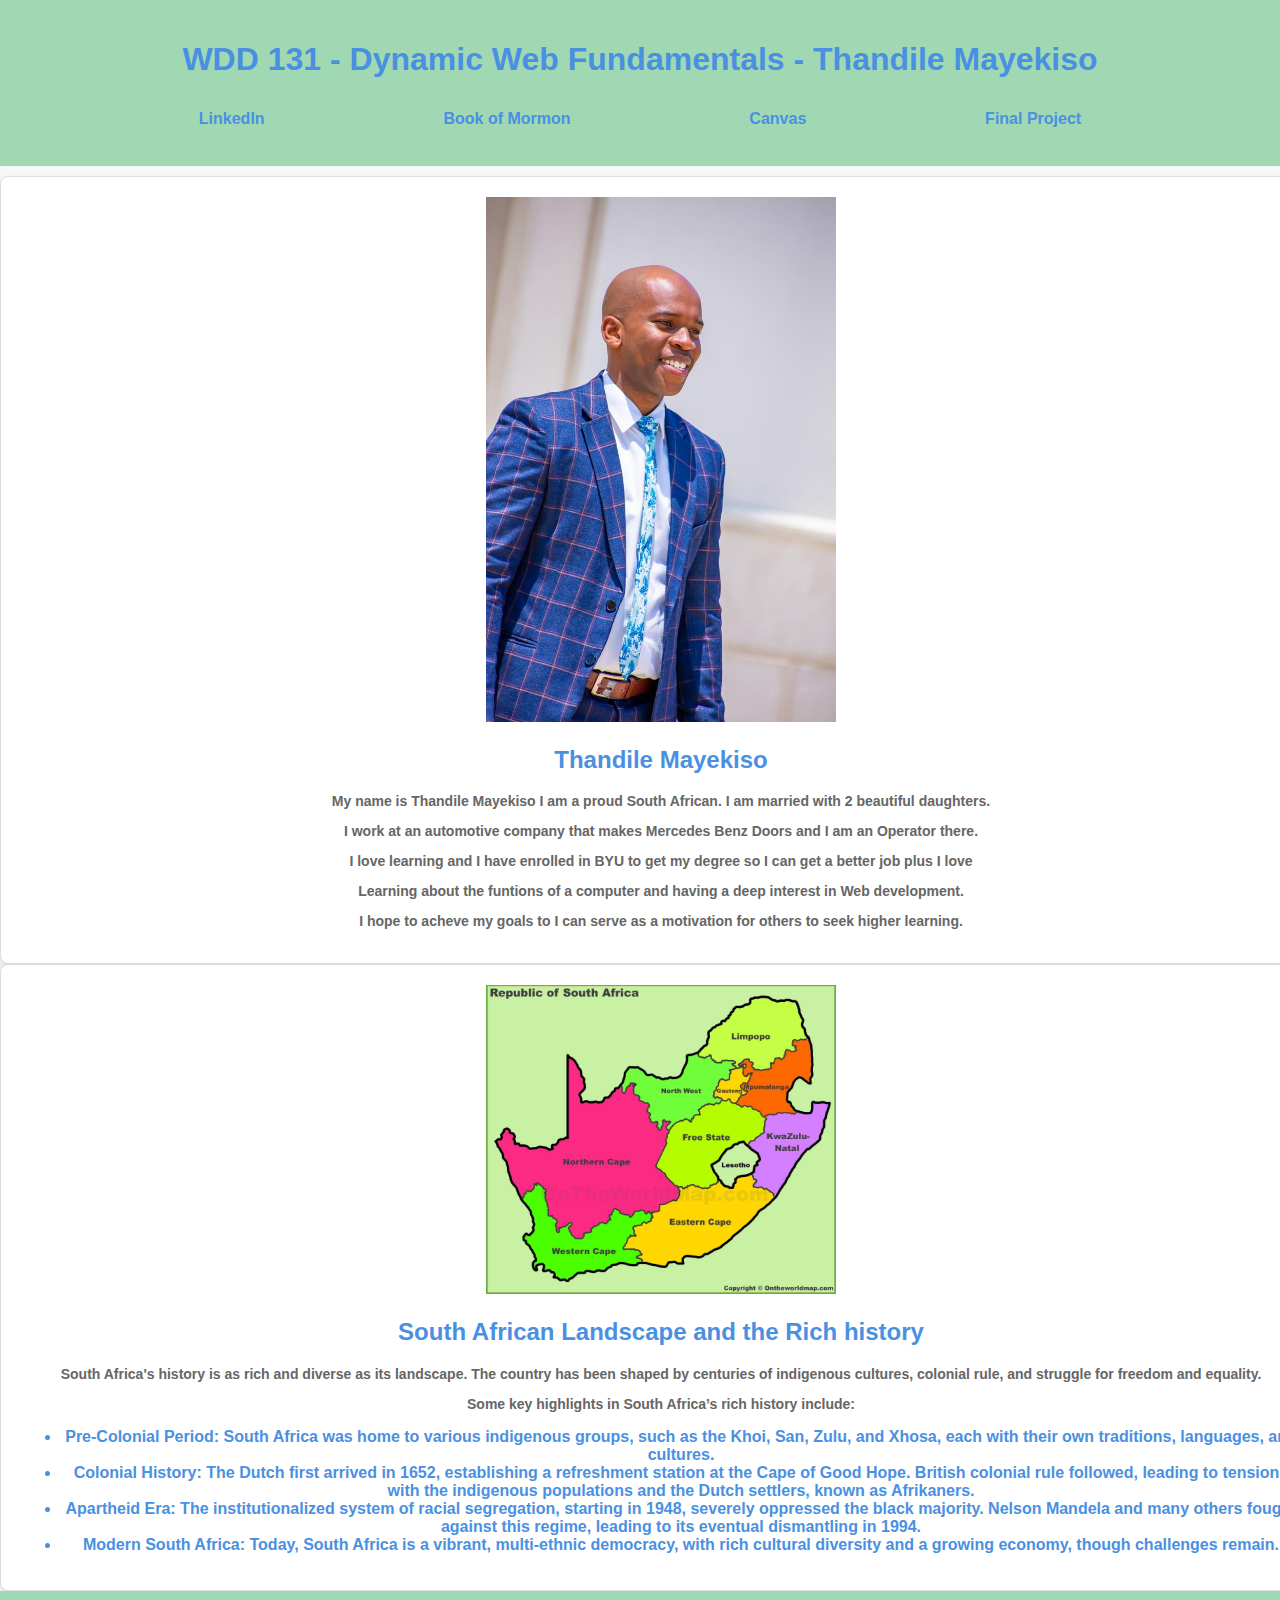
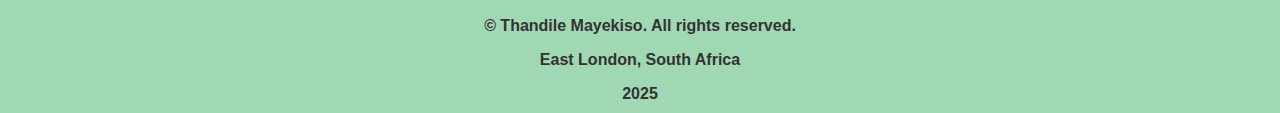
<file: index.html>
<!DOCTYPE html>
<html lang="en">
<head>
    <meta charset="UTF-8">
    <meta name="viewport" content="width=device-width, initial-scale=1.0">
    <title>WDD 131 - Dynamic Web Fundamentals - Thandile Mayekiso</title>
    <meta name="description" content="WDD 131 - Dynamic Web fundamentals">
    <meta name="author" content="Thandile Mayekiso">
    <link rel="preconnect" href="https://fonts.googleapis.com">
    <link rel="preconnect" href="https://fonts.gstatic.com" crossorigin>
    <link href="https://fonts.googleapis.com/css2?family=Roboto+Flex:opsz,wght@8..144,100..1000&family=Tinos:wght@400;700&display=swap" rel="stylesheet"href="styles/base.css" >
    <link rel="stylesheet" href="styles/base.css">
    <script src="scripts/getdates.js" defer></script>

</head>
<body>
    <header>
        <h1>WDD 131 - Dynamic Web Fundamentals - Thandile Mayekiso</h1>
        <nav>
       
    <a href="https://www.linkedin.com/in/thandile-mayekiso-4804971b9" 
       target="_blank" 
       rel="noopener noreferrer">
       <i class="fab fa-linkedin"></i>LinkedIn
    </a>


    <a href="https://www.churchofjesuschrist.org/study/scriptures/bofm/alma/5?lang=eng&id=p26#p26" 
       target="_blank" 
       rel="noopener noreferrer">
       <i class="fas fa-book"></i>Book of Mormon
    </a>


    <a href="http://byupw.instructure.com/" 
       target="_blank" 
       rel="noopener noreferrer">
       <i class="fas fa-chalkboard-teacher"></i>Canvas 
    </a>


    <a href="http://example.com" 
       target="_blank" 
       rel="noopener noreferrer">
       <i class="fas fa-clipboard"></i>Final Project 
        </nav>
    </header>
    <main>
        <section>
            <div class="card">
                <img src="images/thandile.jpg" alt="A picture of Thandile Mayekiso" width="350">
                <h2>Thandile Mayekiso</h2>
                <p>My name is Thandile Mayekiso I am a proud South African. I am married with 2 beautiful daughters.</p>
                <p>I work at an automotive company that makes Mercedes Benz Doors and I am an Operator there.</p>
                <p>I love learning and I have enrolled in BYU to get my degree so I can get a better job plus I love </p>
                <p>Learning about the funtions of a computer and having a deep interest in Web development.</p>
                <p>I hope to acheve my goals to I can serve as a motivation for others to seek higher learning.</p>

            </div>

        </section>
        <section>
            <div class="card">
                <img src="images/country.jpg" alt="South Africa Landscape" width="350">
                <h2>South African Landscape and the Rich history</h2>
                <p>South Africa's history is as rich and diverse as its landscape. The country has been shaped by centuries of indigenous cultures, colonial rule, and struggle for freedom and equality.</p>
                <p>Some key highlights in South Africa’s rich history include:</p>
                <ul>
                    <li><strong>Pre-Colonial Period:</strong> South Africa was home to various indigenous groups, such as the Khoi, San, Zulu, and Xhosa, each with their own traditions, languages, and cultures.</li>
                    <li><strong>Colonial History:</strong> The Dutch first arrived in 1652, establishing a refreshment station at the Cape of Good Hope. British colonial rule followed, leading to tensions with the indigenous populations and the Dutch settlers, known as Afrikaners.</li>
                    <li><strong>Apartheid Era:</strong> The institutionalized system of racial segregation, starting in 1948, severely oppressed the black majority. Nelson Mandela and many others fought against this regime, leading to its eventual dismantling in 1994.</li>
                    <li><strong>Modern South Africa:</strong> Today, South Africa is a vibrant, multi-ethnic democracy, with rich cultural diversity and a growing economy, though challenges remain.</li>
                </ul>
            </div>

        </section>

    </main>
    <footer>
        <p>&copy; Thandile Mayekiso. All rights reserved.</p>
        <p>East London, South Africa</p>
        <span>2025</span>

    </footer>
</body>
</html>
</file>
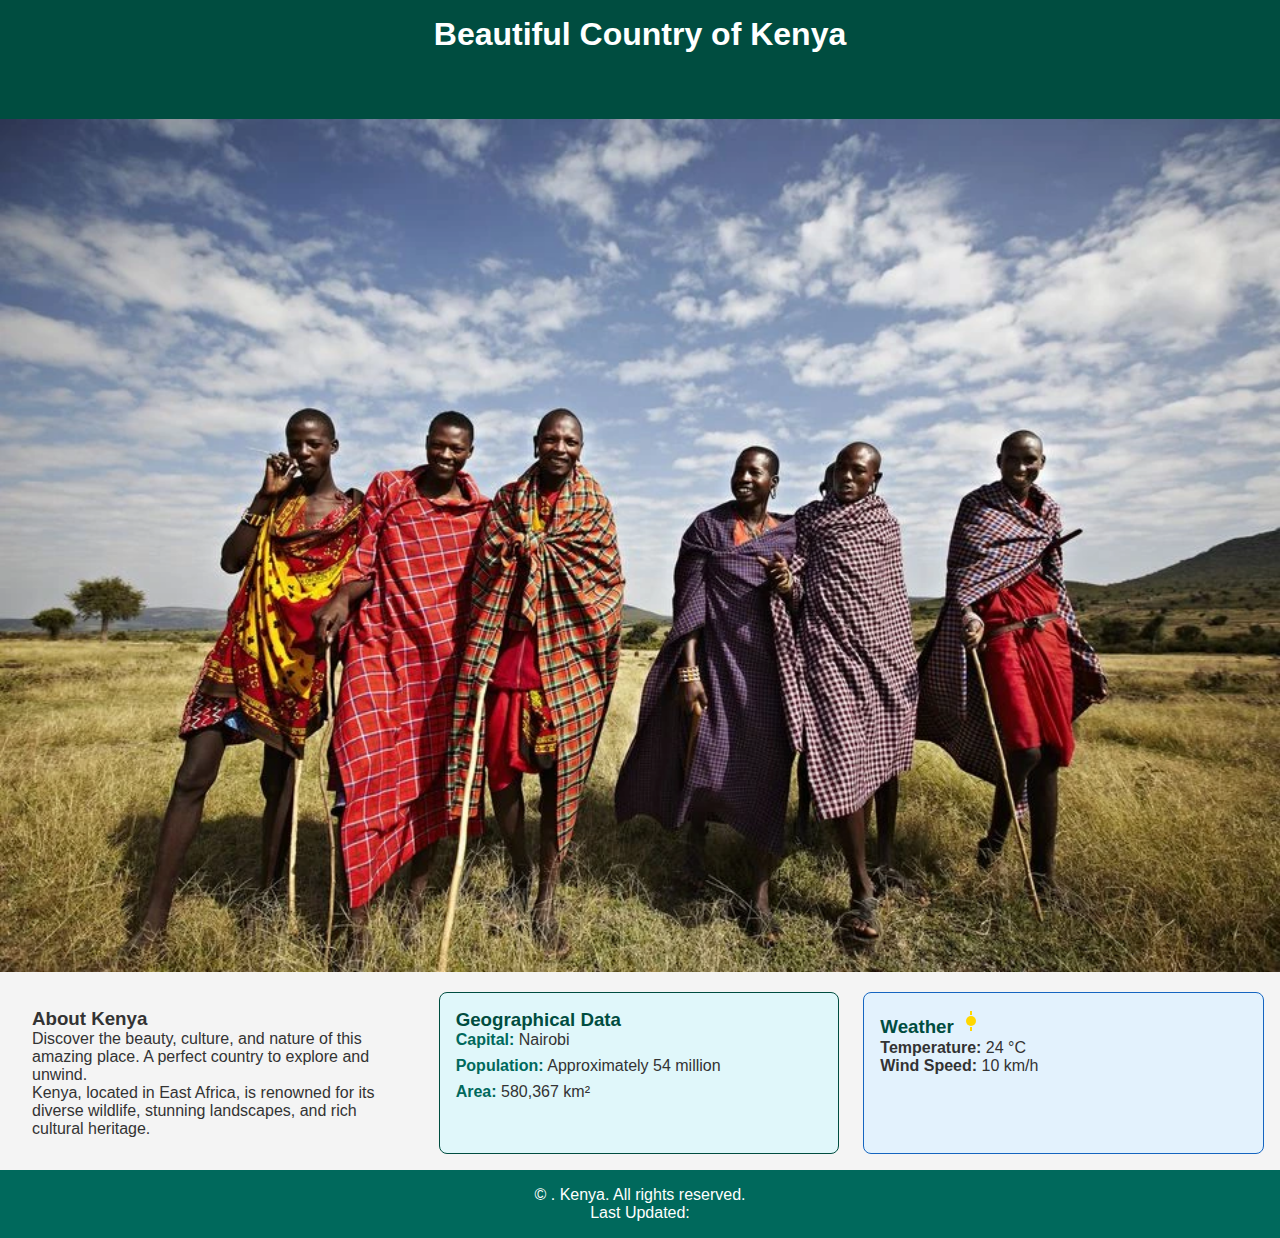
<file: place.html>
<!DOCTYPE html>
<html lang="en">

<head>
  <meta charset="UTF-8">
  <meta name="viewport" content="width=device-width, initial-scale=1.0">
  <meta name="description" content="Explore the beautiful landscapes, culture, and climate of Kenya. Learn about its geography, weather, and attractions.">
  <title>Beautiful Place - Kenya</title>
  <link rel="stylesheet" href="styles/place.css">
  <script src="scripts/place.js" defer></script>
</head>

<body>
  <!-- Header Section -->
  <header class="header">
    <h1>Beautiful Country of Kenya</h1>
    <nav class="nav" aria-label="Main Navigation">
      <ul>
        <li><a href="#">Home</a></li>
        <li><a href="#">About</a></li>
        <li><a href="#">Contact</a></li>
      </ul>
    </nav>
  </header>

  <!-- Hero Section -->
  <section class="hero">
    <picture>
      <source srcset="images/hero1.webp" media="(min-width: 440px)">
      <source srcset="images/hero2.webp" media="(max-width: 500px)">
      <img src="images/hero2.webp" alt="Scenic view of Kenya's landscape" class="hero-img">
    </picture>
  </section>

  <!-- Main Content -->
  <main>
    <section class="info">
      <h3>About Kenya</h3>
      <p>Discover the beauty, culture, and nature of this amazing place. A perfect country to explore and unwind.</p>
      <p>Kenya, located in East Africa, is renowned for its diverse wildlife, stunning landscapes, and rich cultural heritage.</p>
    </section>

    <!-- Geographical Data -->
    <section class="geography">
      <h3>Geographical Data</h3>
      <ul>
        <li><strong>Capital:</strong> Nairobi</li>
        <li><strong>Population:</strong> Approximately 54 million</li>
        <li><strong>Area:</strong> 580,367 km²</li>
      </ul>
    </section>

    <!-- Weather Section -->
    <section class="weather">
      <h3>Weather <span class="weather-icon">
        <svg width="24" height="24" viewBox="0 0 24 24" fill="none" xmlns="http://www.w3.org/2000/svg">
          <circle cx="12" cy="12" r="5" fill="#FFD700"/>
          <line x1="12" y1="2" x2="12" y2="6" stroke="#FFD700" stroke-width="2"/>
          <line x1="12" y1="18" x2="12" y2="22" stroke="#FFD700" stroke-width="2"/>
        </svg>
      </span></h3>
      <p><strong>Temperature:</strong> <span id="temperature">24 °C</span></p>
      <p><strong>Wind Speed:</strong> <span id="wind-speed">10 km/h</span></p>
    </section>
  </main>

  <!-- Footer Section -->
  <footer>
    <p>&copy; <span id="year"></span>. Kenya. All rights reserved.</p>
    <p>Last Updated: <span id="last-modified"></span></p>
  </footer>
</body>
</html>
</file>
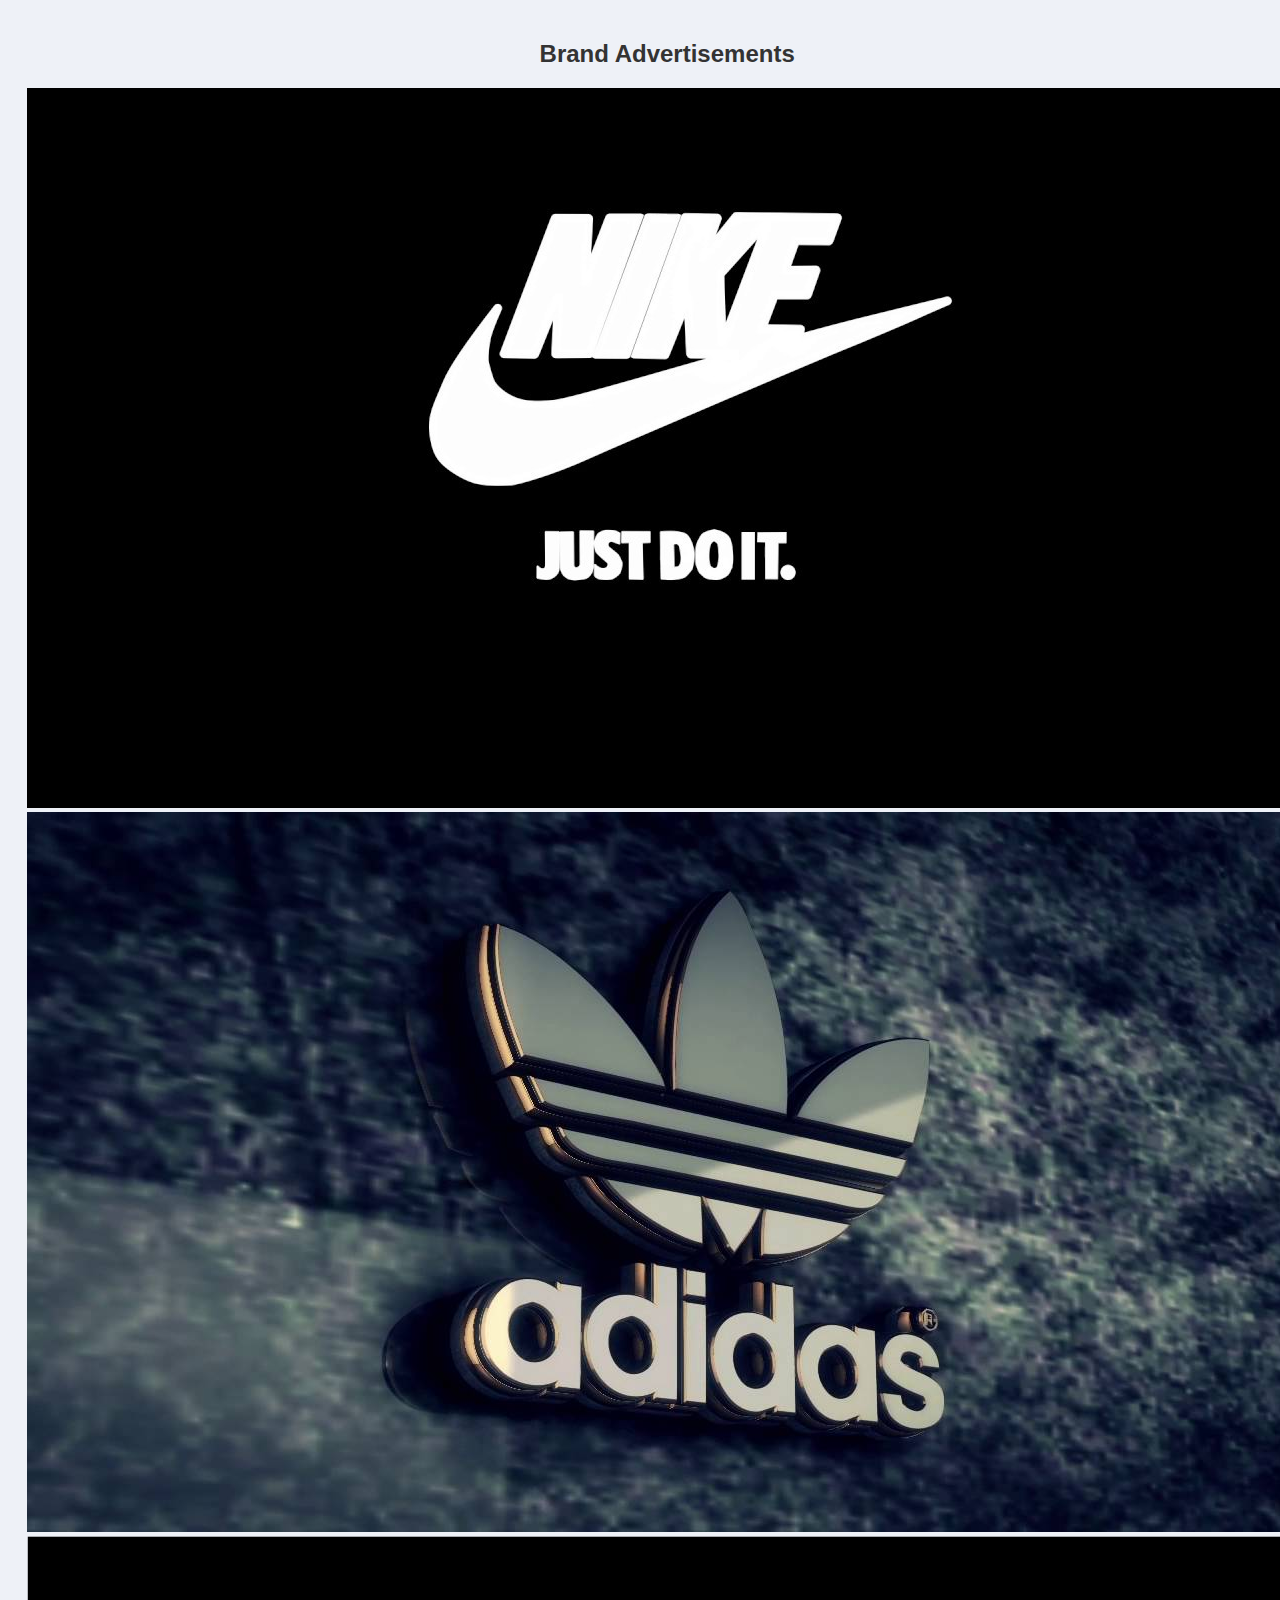
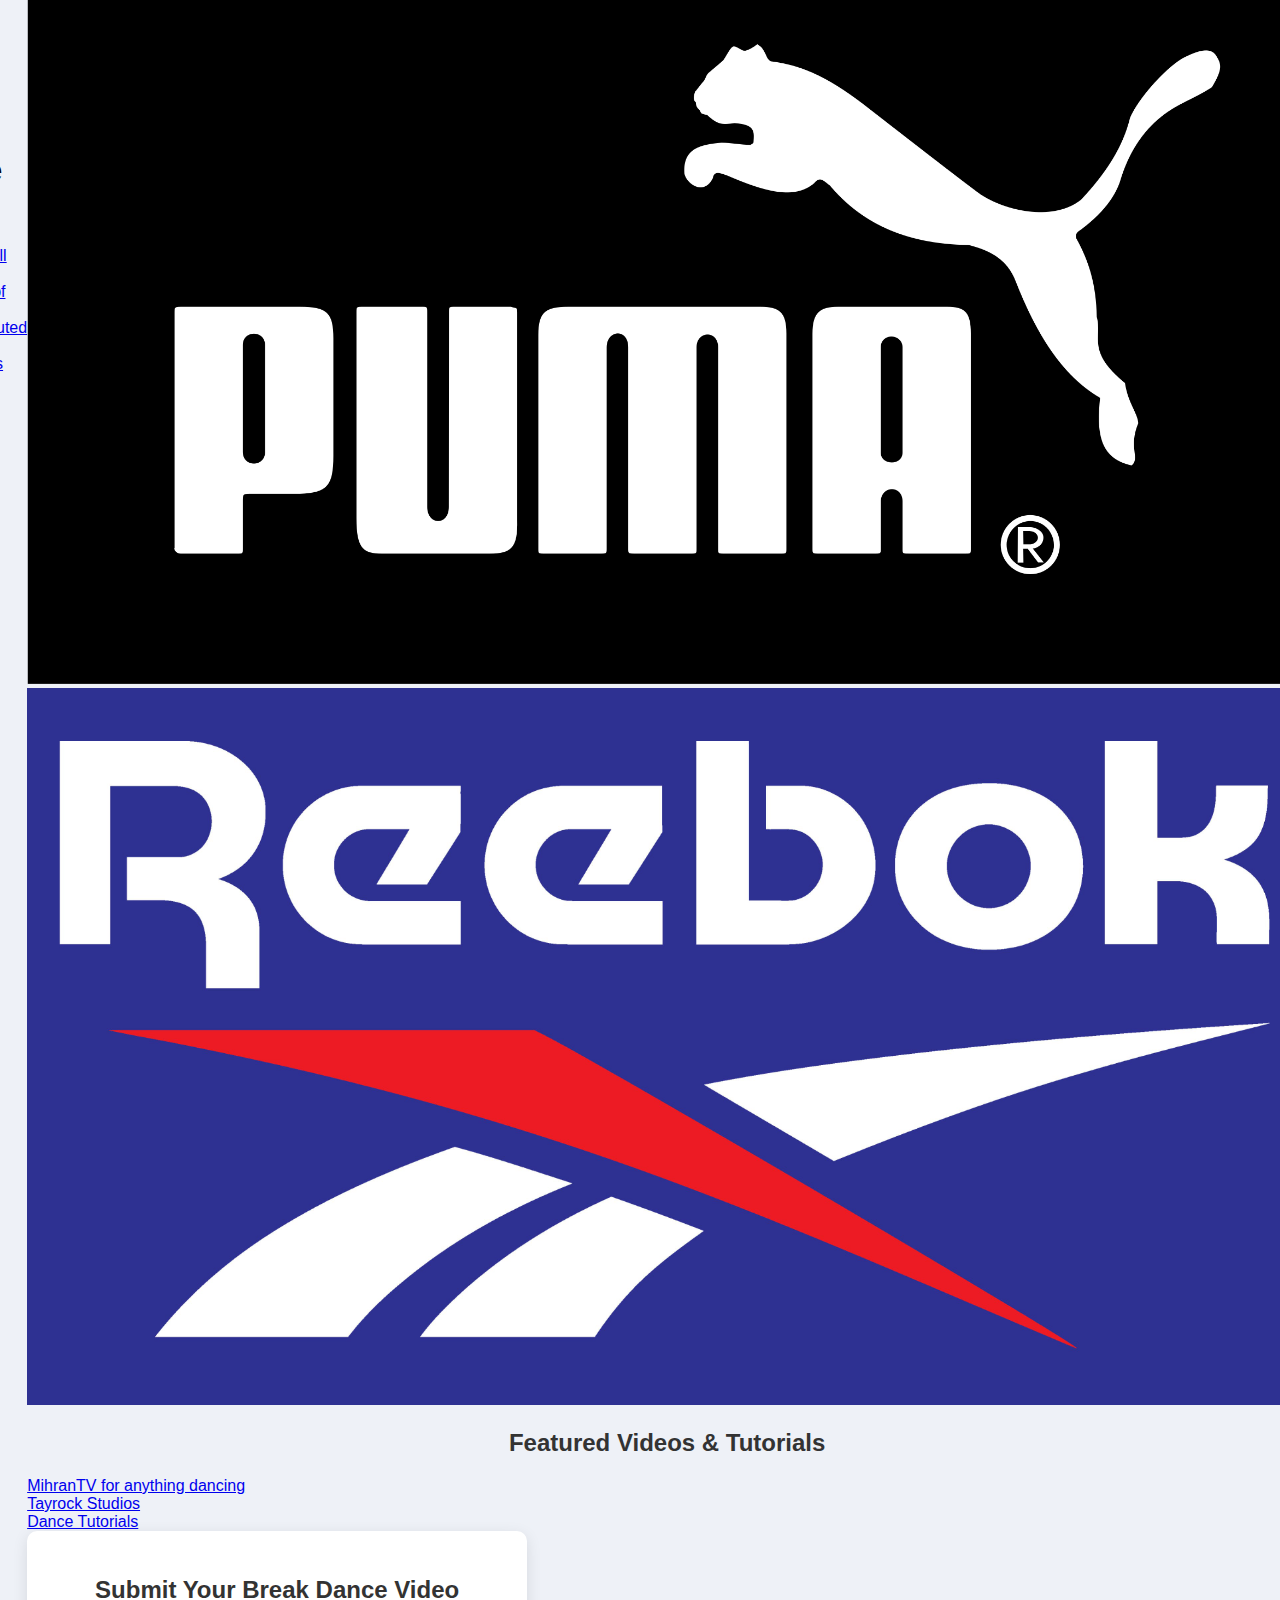
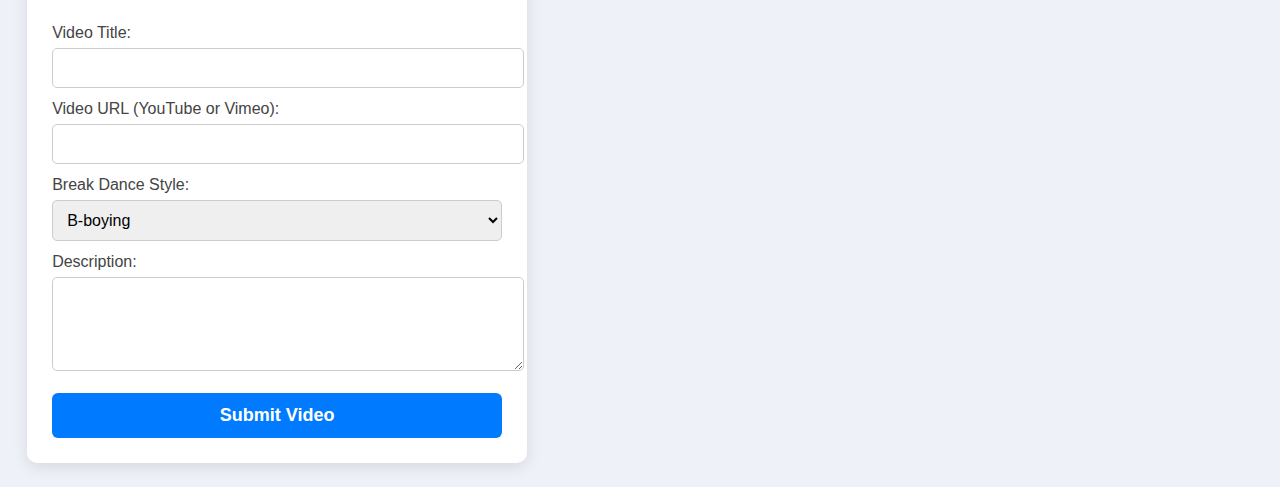
<file: temples.html>
<!DOCTYPE html>
<html lang="en">
<head>
    <meta charset="UTF-8">
    <meta name="viewport" content="width=device-width, initial-scale=1.0">
    <title>Break Dance Hub</title>
    <link rel="stylesheet" href="styles/styles.css">
    <script defer src="scripts/scripts.js"></script>
    
</head>
<body>
    <header>
        <h1>Break Dance Hub</h1>
        <nav>
            <ul>
                <li><a href="https://www.redbull.com/int-en/event-series/bc-one">Red Bull Dance</a></li>
                <li><a href="https://www.worldofdance.com/">World of Dance</a></li>
                <li><a href="https://www.stanceelements.com/">Undisputed Bboy Masters</a></li>
            </ul>
        </nav>
    </header>
    
    <main>
        <section id="brand-ads">
            <h2>Brand Advertisements</h2>
            <div class="ads-container">
                <img src="images/nike.jpg" alt="Brand 1">
                <img src="images/adidas.png" alt="Brand 2">
                <img src="images/puma.png" alt="Brand 3" width="1275">
                <img src="images/reebok.jpg" alt="Brand 4" width="1275">
            </div>
        </section>
        
        <section id="linked-videos">
            <h2>Featured Videos & Tutorials</h2>
            <div class="videos-container">
                <div class="video">
                    <a href="videos/dance.mp4" target="_blank">MihranTV for anything dancing</a>
                    <link rel="import" href="https://www.mihrankstudios.com/">
                </div>
                <div class="video">
                    <a href="videos/powermoves.mp4" target="_blank">Tayrock Studios</a>
                </div>
                <div class="video">
                    <a href="videos/powermoves.mp4" target="_blank">Dance Tutorials</a>
                </div>
            </div>
        </section>
        <div class="form-container">
            <h2>Submit Your Break Dance Video</h2>
            <form action="submit.html" method="post" id="videoForm">
                
                <!-- Video Title -->
                <label for="title">Video Title:</label>
                <input type="text" id="title" name="title" required>
                
                <!-- Video URL -->
                <label for="video-url">Video URL (YouTube or Vimeo):</label>
                <input type="url" id="video-url" name="video_url" required>
                
                <!-- Dance Style -->
                <label for="style">Break Dance Style:</label>
                <select id="style" name="style" required>
                    <option value="bboying">B-boying</option>
                    <option value="popping">Popping</option>
                    <option value="locking">Locking</option>
                    <option value="house">House Dance</option>
                </select>
                
                <!-- Description -->
                <label for="description">Description:</label>
                <textarea id="description" name="description" rows="4" cols="50" required></textarea>
                
                <!-- Submit Button -->
                <input type="submit" value="Submit Video" id="submitBtn">
            </form>
        </div>
    </main>
    
    <footer>
        <p>&copy; 2025 Break Dance Hub. All rights reserved.</p>
        <p>South Africa</p>
        <p>Last Updated: <span id="last-modified"></span></p>
    </footer>
</body>
</html>
</file>
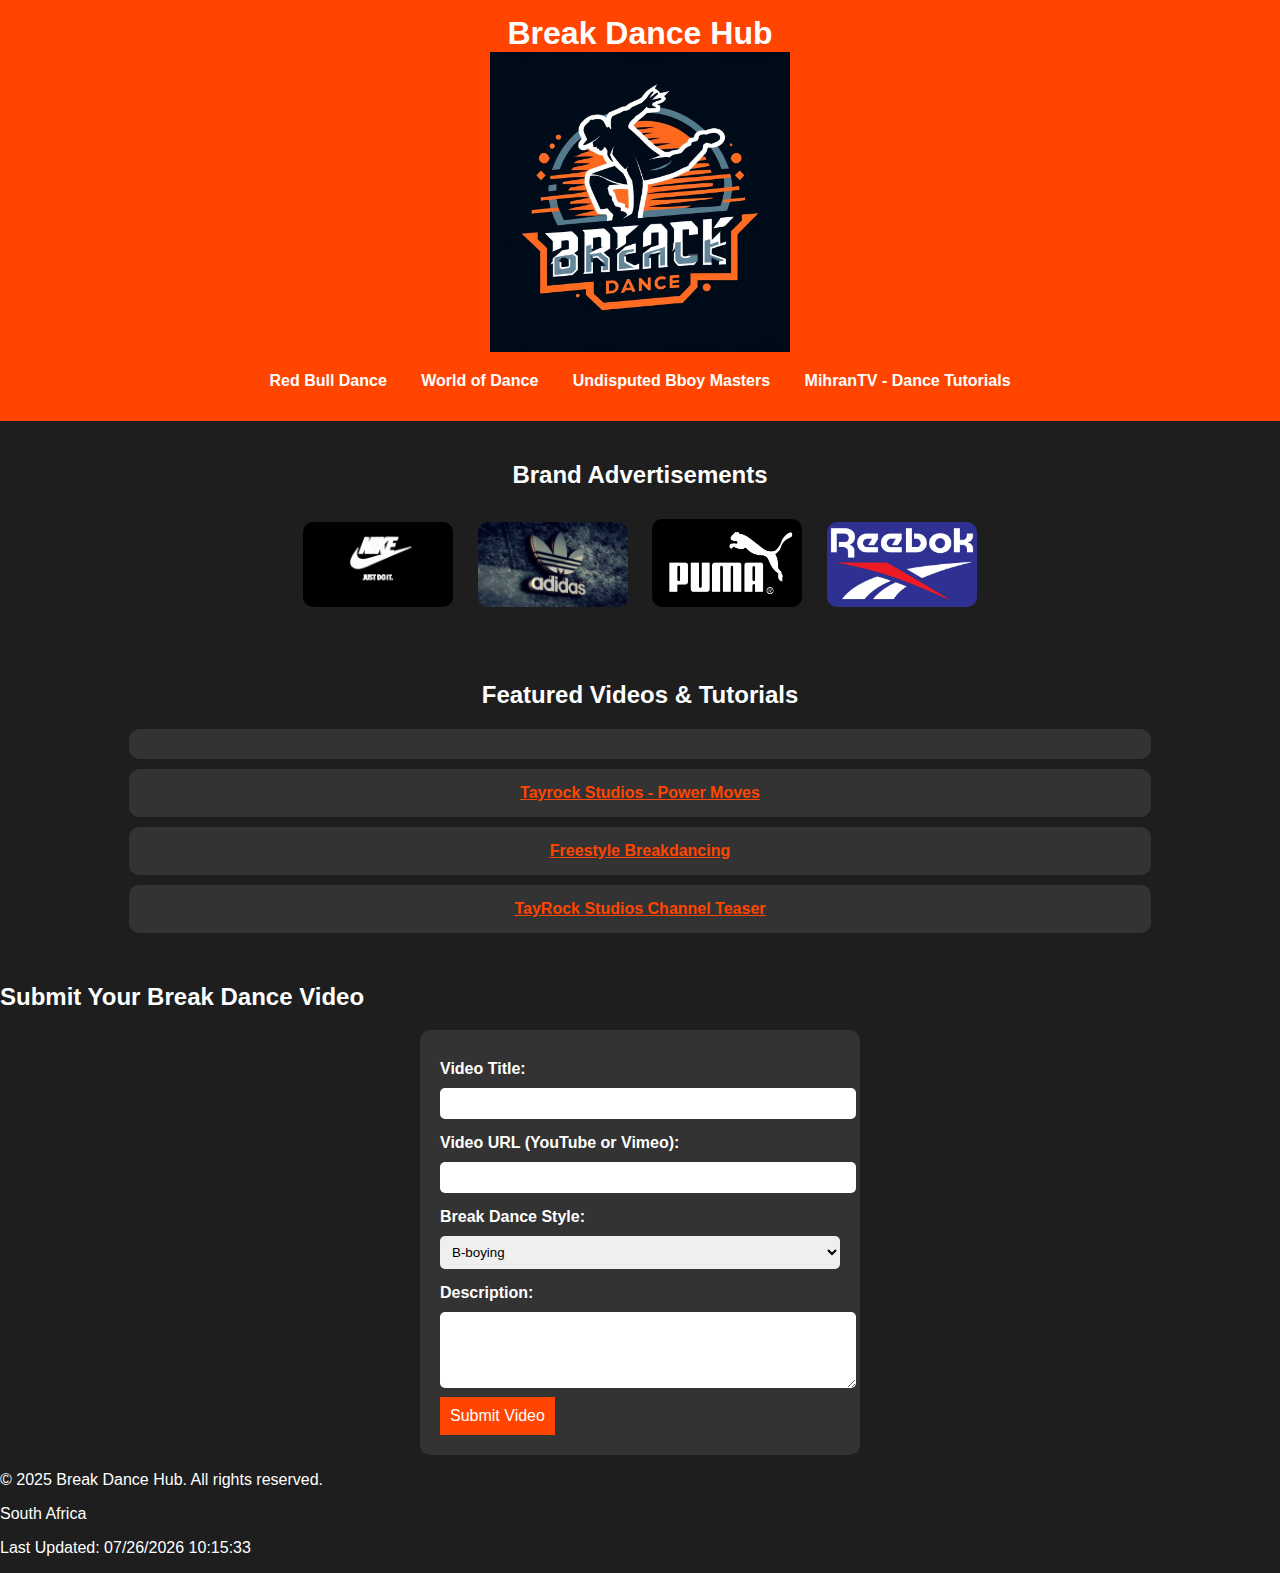
<file: styles/Project/week6.html>
<!DOCTYPE html>
<html lang="en">
<head>
    <meta charset="UTF-8">
    <meta name="viewport" content="width=device-width, initial-scale=1.0">
    <title>Break Dance Hub</title>
    <link rel="stylesheet" href="styles/styles.css">
    <script defer src="scripts/scripts.js"></script>
</head>
<body>
    <header>
        <h1>Break Dance Hub</h1>
        <nav>
            <img src="images/logo.jpg" alt="Company Rafting Logo" width="300">
            <ul>
                <li><a href="https://www.redbull.com/int-en/event-series/bc-one">Red Bull Dance</a></li>
                <li><a href="https://www.worldofdance.com/">World of Dance</a></li>
                <li><a href="https://www.stanceelements.com/">Undisputed Bboy Masters</a></li>
                <li><a href="https://www.mihrankstudios.com/" target="_blank">MihranTV - Dance Tutorials</a></li>
            </ul>
        </nav>
    </header>
    
    <main>
        <section id="brand-ads">
            <h2>Brand Advertisements</h2>
            <div class="ads-container">
                <img src="images/nike.jpg" alt="Nike" width="1500">
                <img src="images/adidas.png" alt="Adidas" width="1500">
                <img src="images/puma.png" alt="Puma" width="1500">
                <img src="images/reebok.jpg" alt="Reebok" width="1500">
            </div>
        </section>
        
        <section id="linked-videos">
            <h2>Featured Videos & Tutorials</h2>
            <div class="videos-container">
                <div class="video">
                    
                </div>
                <div class="video">
                    <a href="videos/powermoves.mp4" target="_blank">Tayrock Studios - Power Moves</a>
                </div>
                <div class="video">
                    <a href="videos/dance.mp4" target="_blank">Freestyle Breakdancing</a>
                </div>
                <div class="video">
                    <a href="videos/teaser.mp4" target="_blank">TayRock Studios Channel Teaser</a>
                </div>

            </div>
        </section>
        
        <section id="submission-form">
            <h2>Submit Your Break Dance Video</h2>
            <form id="videoForm">
                <label for="title">Video Title:</label>
                <input type="text" id="title" name="title" required>
                
                <label for="video-url">Video URL (YouTube or Vimeo):</label>
                <input type="url" id="video-url" name="video_url" required>
                
                <label for="style">Break Dance Style:</label>
                <select id="style" name="style" required>
                    <option value="bboying">B-boying</option>
                    <option value="popping">Popping</option>
                    <option value="locking">Locking</option>
                    <option value="house">House Dance</option>
                </select>
                
                <label for="description">Description:</label>
                <textarea id="description" name="description" rows="4" required></textarea>
                
                <button type="submit">Submit Video</button>
            </form>
        </section>
    </main>
    
    <footer>
        <p>&copy; 2025 Break Dance Hub. All rights reserved.</p>
        <p>South Africa</p>
        <p>Last Updated: <span id="last-modified"></span></p>
    </footer>
</body>
</html>
</file>
<file: styles/base.css>
.tinos-regular {
    font-family: "Tinos", serif;
    font-weight: 400;
    font-style: normal;
  }
  
  .tinos-bold {
    font-family: "Tinos", serif;
    font-weight: 700;
    font-style: normal;
  }
  :root {
    --primary-color: #4A90E2;
    --secondary-color: #FF6F61;
    --background-color: #F7F7F7;
    --text-color: #333333;
    --accent-color: #A0D8B3;
    --link-color: #2A3D7F;
}

/* Apply background and text colors */
body {
    font-family: 'Arial', sans-serif;
    background-color: var(--background-color);
    color: var(--text-color);
    margin: 0;
    padding: 0;
}

h1, h2, h3 {
    color: var(--primary-color);
}

a {
    color: var(--link-color);
    text-decoration: none;
}

a:hover {
    color: var(--secondary-color);
}

/* Header Section */
header {
    background-color: var(--accent-color);
    color: white;
    padding: 20px;
    text-align: center;
}

/* Button Style */
.button {
    background-color: var(--secondary-color);
    color: white;
    padding: 10px 20px;
    text-align: center;
    border: none;
    border-radius: 5px;
    cursor: pointer;
}

.button:hover {
    background-color: var(--primary-color);
}

/* Footer Section */
footer {
    background-color: var(--accent-color);
    color: var(--text-color);
    padding: 10px;
    text-align: center;
}

/* Main Content */
.content {
    padding: 20px;
}

nav a:hover {border: #2A3D7F;
border: 2px solid;}

nav {display: flex;
justify-content: space-evenly;
}

main {
    max-width: 2000px;
    margin-inline-start: auto;
}

.card-container {
    display: grid;
    grid-template-columns: repeat(auto-fill, minmax(280px, 1fr)); /* Responsive grid */
    gap: 20px; /* Space between cards */
    justify-items: center; /* Center the items horizontally */
}

/* Individual card styling */
.card {
    background-color: #ffffff;
    border: 1px solid #ddd;
    padding: 20px;
    border-radius: 8px;
    box-shadow: 0 4px 8px rgba(0, 0, 0, 0.1);
    width: 100%; /* Make sure the cards take up the full width available in their grid cells */
    text-align: center;
}

.card i {
    font-size: 40px; /* Icon size */
    margin-bottom: 10px; /* Space between icon and text */
}



.card p {
    color: #666;
    font-size: 14px;
}

a {
    color: #4A90E2;
    text-decoration: none;
    font-weight: bold;
    display: inline-block;
    margin-top: 10px;
}

a:hover {
    color: #FF6F61;
    text-decoration: underline;
}
</file>
<file: styles/place.css>
/* Global Styles */
:root {
  --primary-color: #004d40;
  --secondary-color: #00695c;
  --accent-color: #1565c0;
  --text-color: #333;
  --background-color: #f4f4f4;
  --light-bg: #e0f7fa;
}

* {
  margin: 0;
  padding: 0;
  box-sizing: border-box;
}

body {
  font-family: Arial, sans-serif;
  background-color: var(--background-color);
  color: var(--text-color);
}

a {
  text-decoration: none;
  color: var(--primary-color);
}

a:hover, a:focus {
  text-decoration: underline;
}

/* Header */
header {
  background-color: var(--primary-color);
  color: white;
  padding: 1rem 0;
  text-align: center;
}

nav ul {
  list-style: none;
  display: flex;
  justify-content: center;
  gap: 1rem;
  padding: 1rem 0;
}

/* Hero Section */
.hero {
  text-align: center;
  position: relative;
  color: white;
}

.hero-img {
  width: 100%;
  height: auto;
}

.hero-title {
  position: absolute;
  top: 50%;
  left: 50%;
  transform: translate(-50%, -50%);
  font-size: 2rem;
  background-color: rgba(0, 0, 0, 0.6);
  padding: 0.5rem 1rem;
  border-radius: 8px;
}

/* Main Content */
main {
  padding: 1rem;
  display: flex;
  flex-wrap: wrap;
  gap: 1.5rem;
}

.info, .weather, .geography {
  flex: 1;
  padding: 1rem;
  border-radius: 8px;
}

.geography {
  background-color: var(--light-bg);
  border: 1px solid var(--primary-color);
}

.geography h3, .weather h3, .weather h4 {
  color: var(--primary-color);
}

.weather {
  background-color: #e3f2fd;
  border: 1px solid var(--accent-color);
}

.weather-icon {
  font-size: 1.5rem;
}

.weather ul, .geography ul {
  list-style-type: none;
  padding-left: 0;
}

.weather li, .geography li {
  margin-bottom: 0.5rem;
}

.weather li strong, .geography li strong {
  color: var(--secondary-color);
}

/* Footer */
footer {
  background-color: var(--secondary-color);
  color: white;
  text-align: center;
  padding: 1rem 0;
}

/* Responsive Design */
@media (min-width: 768px) {
  .hero-title {
      font-size: 3rem;
  }
  

  .navigation .nav-list {
      gap: 2rem;
  }
}
</file>
<file: styles/styles.css>
/* General Styles */
body {
    font-family: 'Poppins', sans-serif;
    background-color: #eef1f7;
    margin: 0;
    padding: 20px;
    display: flex;
    justify-content: center;
    align-items: center;
    min-height: 100vh;
}

.form-container {
    background: #ffffff;
    padding: 25px;
    border-radius: 10px;
    box-shadow: 0px 4px 15px rgba(0, 0, 0, 0.1);
    max-width: 450px;
    width: 100%;
}

h2 {
    text-align: center;
    color: #333;
    font-weight: 600;
}

label, legend {
    font-weight: 500;
    display: block;
    margin-top: 12px;
    color: #444;
}

input, select, textarea {
    width: 100%;
    padding: 10px;
    margin-top: 6px;
    border: 1px solid #ccc;
    border-radius: 5px;
    font-size: 16px;
}

.rating label {
    font-size: 26px;
    cursor: pointer;
    color: lightgray;
}

.rating input:checked ~ label {
    color: #ffcc00;
}

input[type="submit"] {
    background-color: #007bff;
    color: white;
    border: none;
    padding: 12px;
    margin-top: 18px;
    cursor: pointer;
    font-size: 18px;
    font-weight: bold;
    border-radius: 6px;
    display: block;
    width: 100%;
    transition: background 0.3s;
}

input[type="submit"]:hover {
    background-color: #0056b3;
}

/* Mobile Responsiveness */
@media (max-width: 480px) {
    .form-container {
        max-width: 100%;
        padding: 20px;
    }
}
</file>
<file: styles/Project/styles/styles.css>
/* Global Styles */
body {
    font-family: 'Open Sans', sans-serif;
    background-color: #1E1E1E;
    color: #fff;
    margin: 0;
    padding: 0;
}

/* Header */
header {
    background-color: #FF4500;
    padding: 15px;
    text-align: center;
}

header h1 {
    font-family: 'Montserrat', sans-serif;
    font-size: 2rem;
    margin: 0;
}
header h2 {
    font-family: 'Montserrat', sans-serif;
    font-size: 2rem;
    display: inline;
}

nav ul {
    list-style: none;
    padding: 0;
}

nav ul li {
    display: inline;
    margin: 0 15px;
}

nav ul li a {
    color: #fff;
    text-decoration: none;
    font-weight: bold;
}

/* Brand Advertisements */
#brand-ads {
    text-align: center;
    padding: 20px;
}

.ads-container img {
    width: 150px;
    margin: 10px;
    border-radius: 10px;
}

/* Featured Videos & Tutorials */
#linked-videos {
    padding: 20px;
    text-align: center;
}

.video {
    background-color: #333;
    padding: 15px;
    margin: 10px auto;
    width: 80%;
    border-radius: 10px;
}

.video h3 {
    color: #FF4500;
}

.video a {
    color: #FF4500;
    font-weight: bold;
}

/* Form Styles */
.form-container {
    text-align: center;
    padding: 20px;
}

form {
    background-color: #333;
    padding: 20px;
    border-radius: 10px;
    max-width: 400px;
    margin: auto;
}

form label {
    display: block;
    font-weight: bold;
    margin: 10px 0 5px;
}

form input,
form select,
form textarea {
    width: 100%;
    padding: 8px;
    margin: 5px 0;
    border: none;
    border-radius: 5px;
}

form button {
    background-color: #FF4500;
    color: #fff;
    border: none;
    padding: 10px;
    font-size: 1rem;
    cursor: point
</file>
